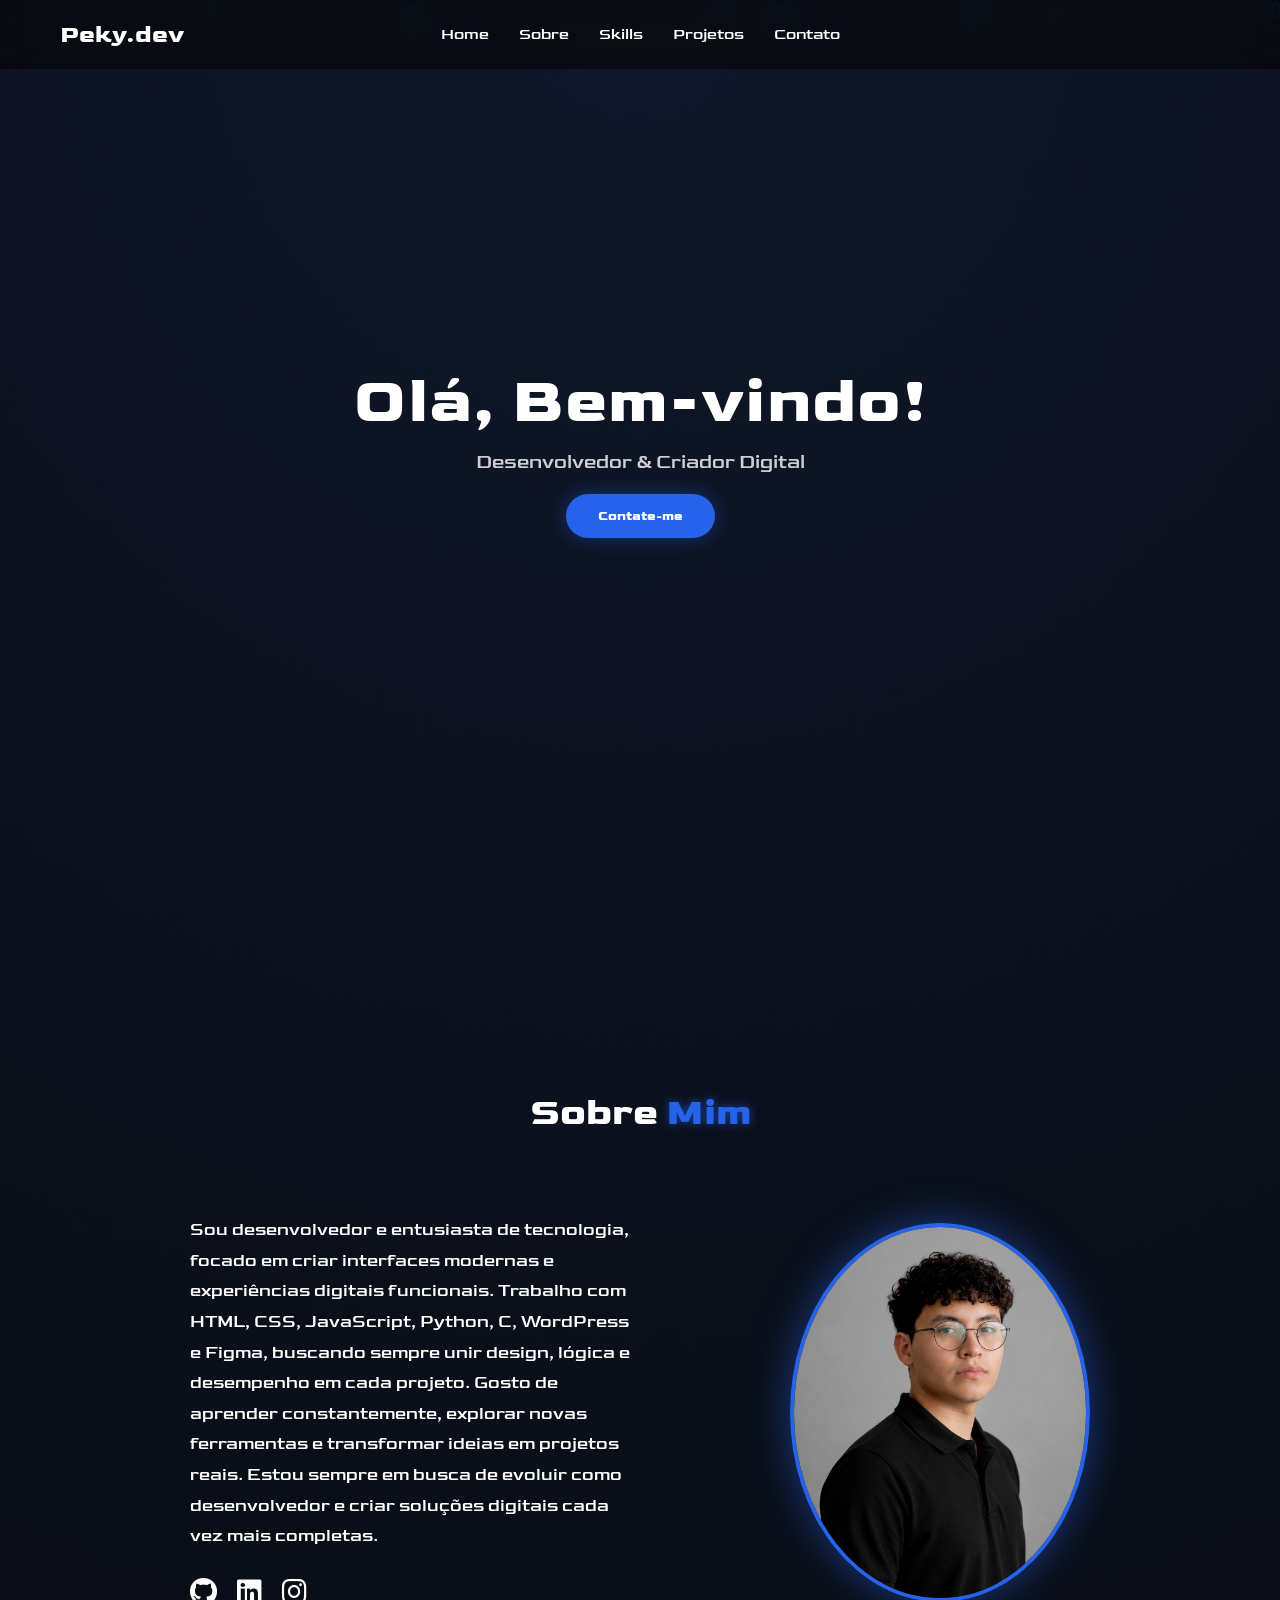
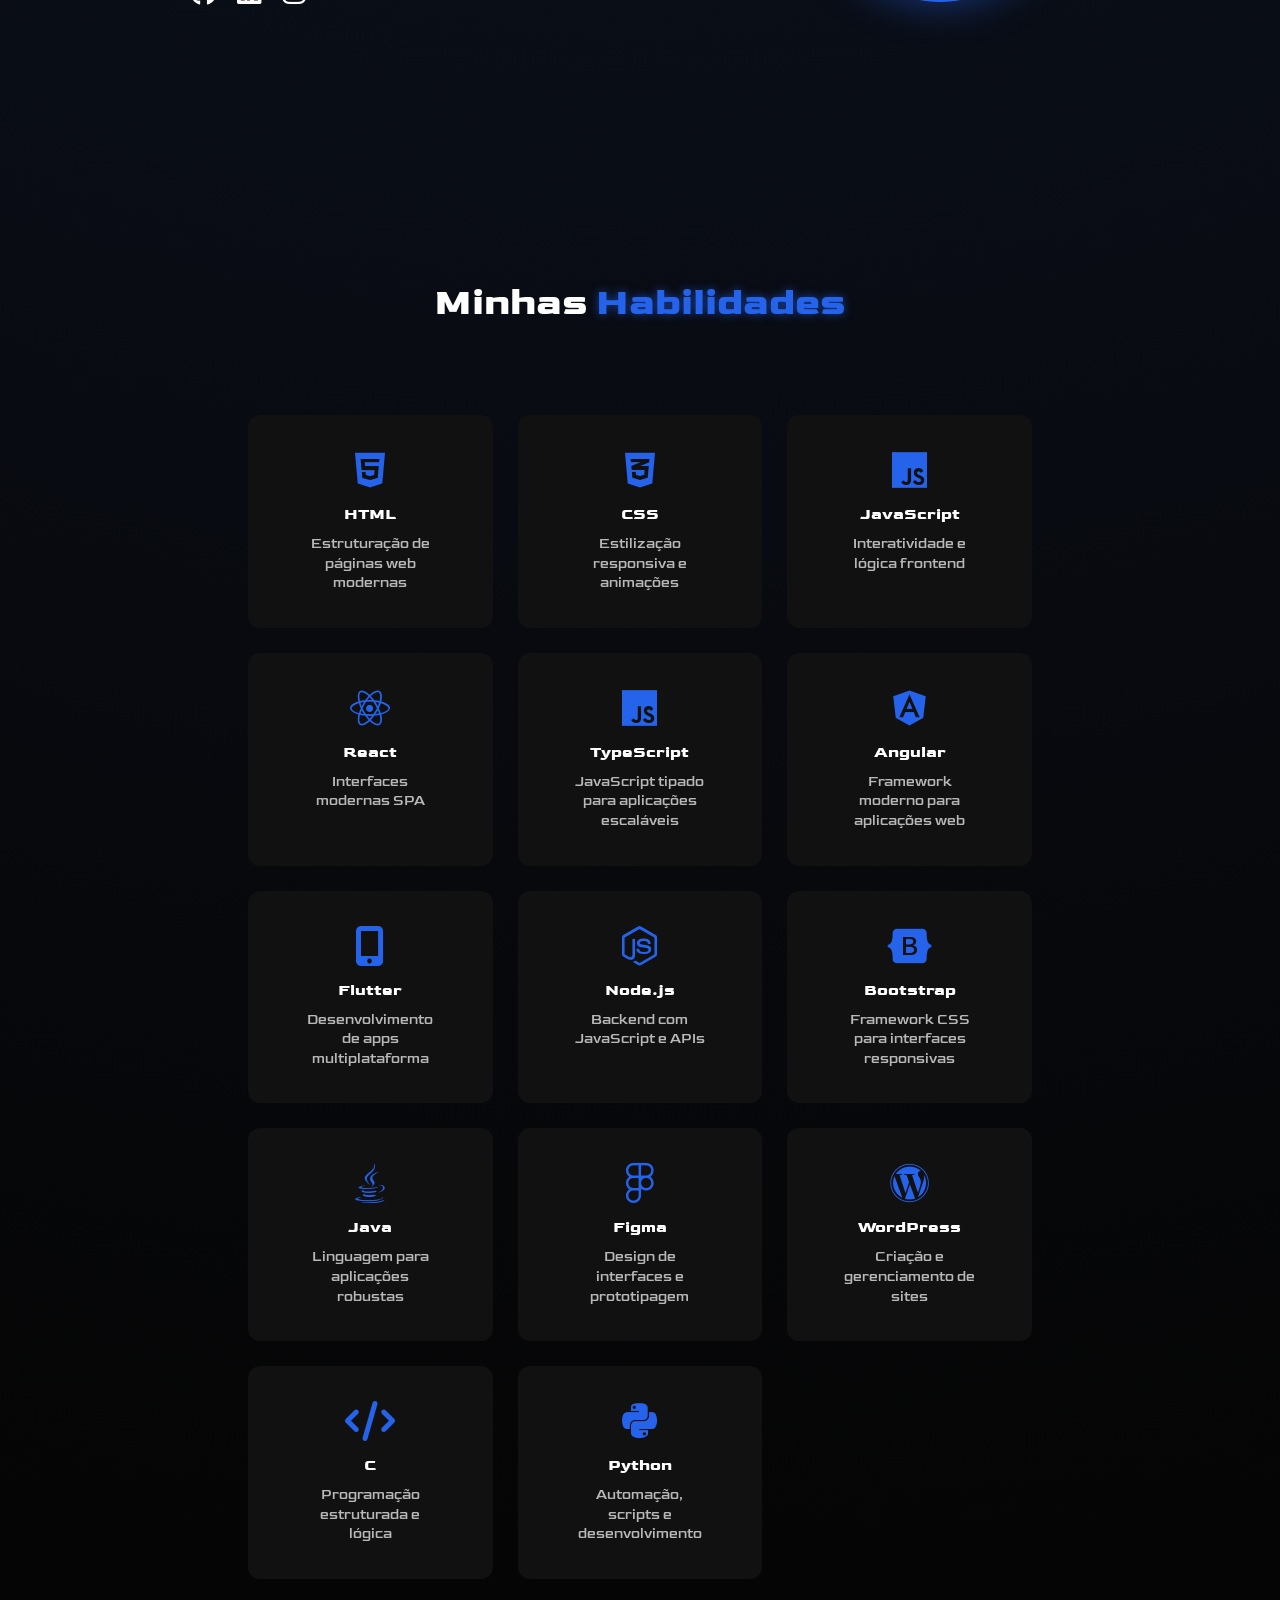
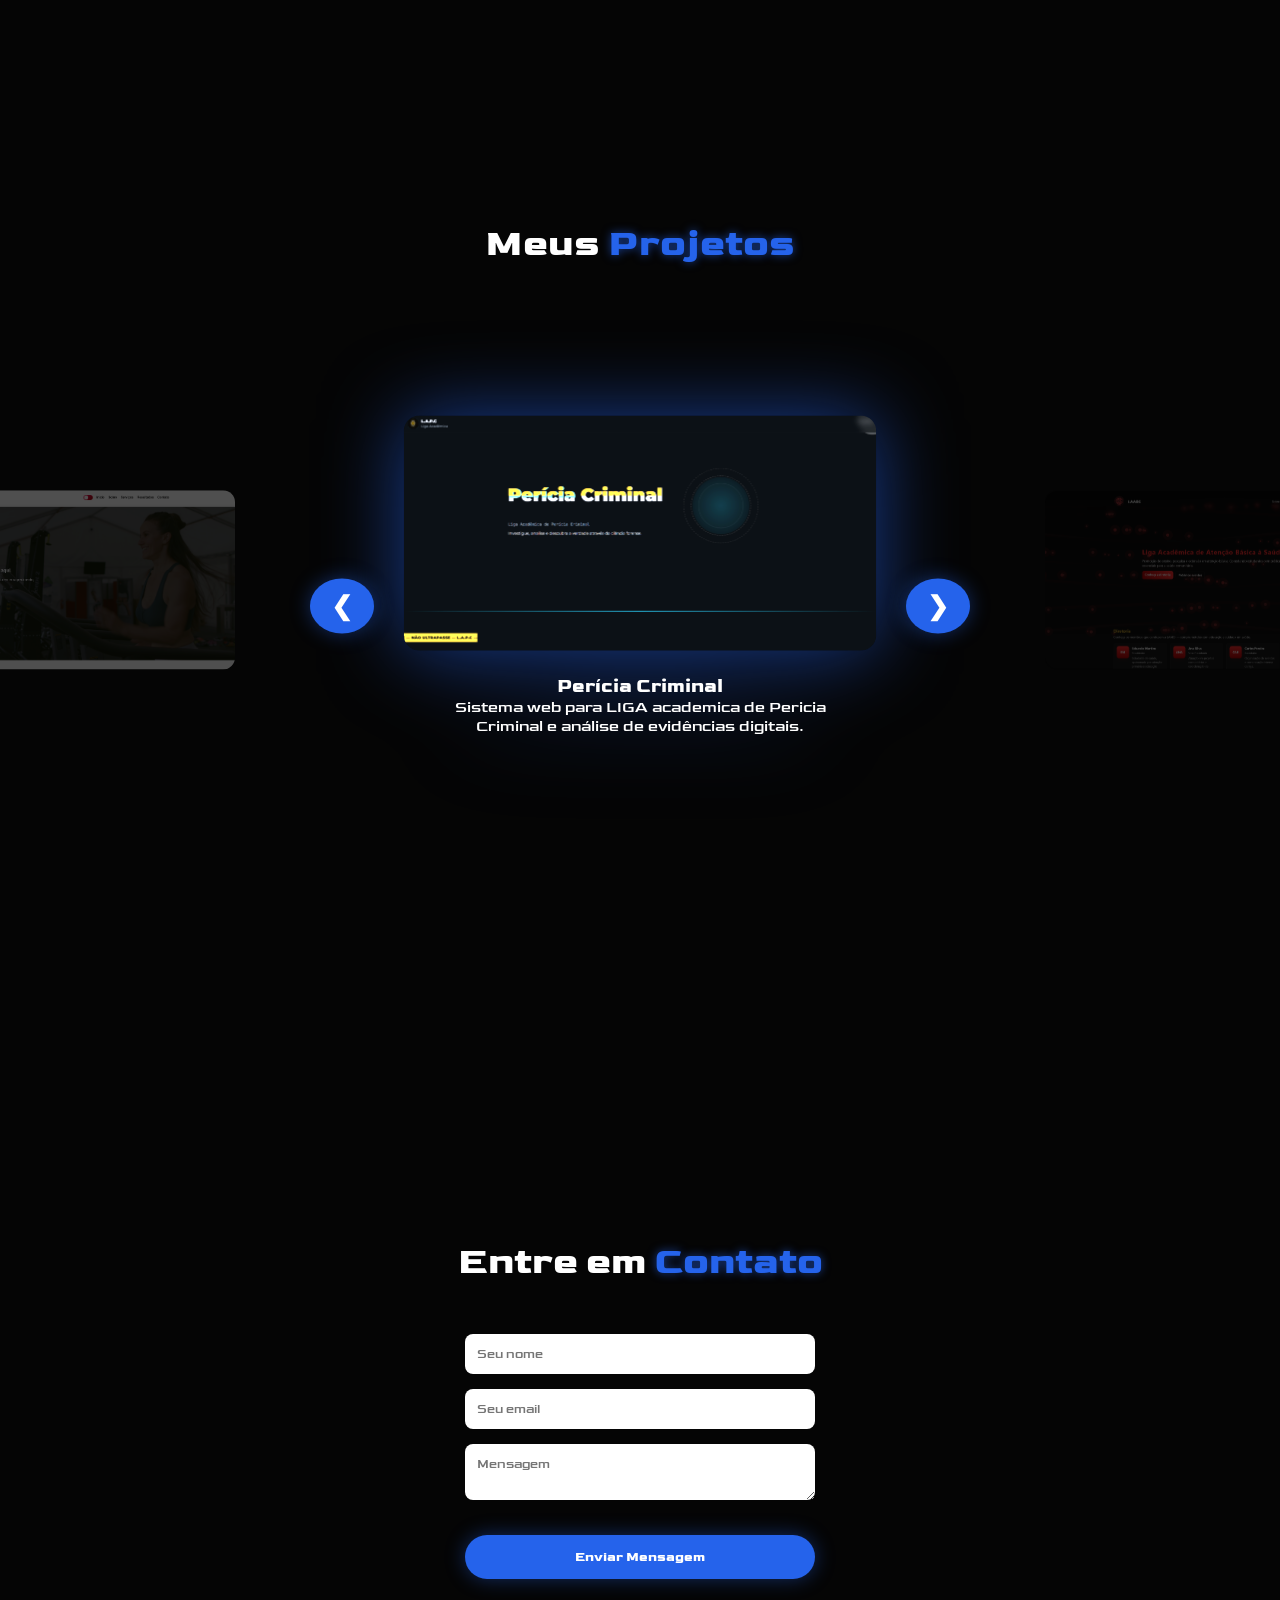
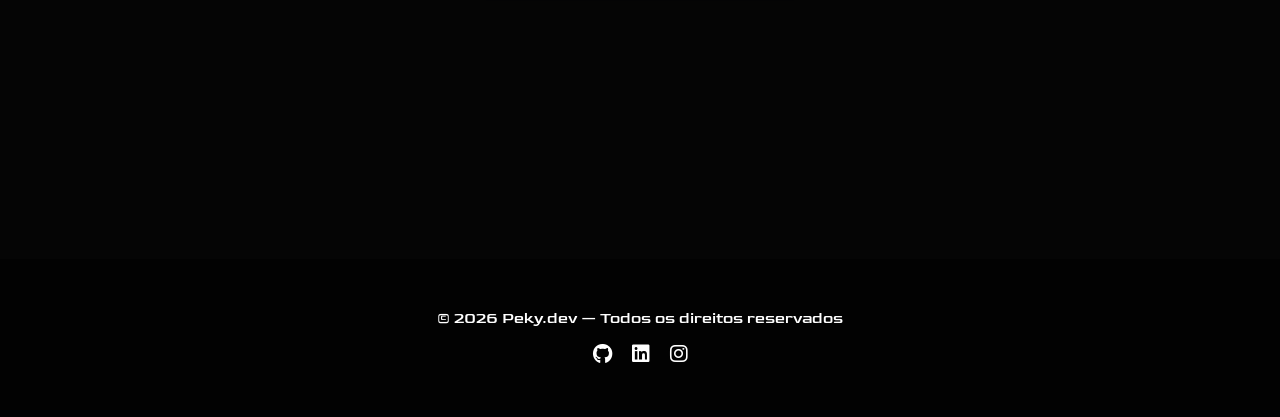
<file: index.html>
<!DOCTYPE html>
<html lang="pt-br">
<head>
<meta charset="UTF-8">
<meta name="viewport" content="width=device-width, initial-scale=1">

<title>Peky.dev - Portfólio</title>

<!-- FONTE GOLDMAN -->
<link href="https://fonts.googleapis.com/css2?family=Goldman:wght@400;700&display=swap" rel="stylesheet">

<link rel="stylesheet" href="homepage.css">
<link rel="stylesheet"
href="https://cdnjs.cloudflare.com/ajax/libs/font-awesome/6.5.0/css/all.min.css">
</head>

<body>

    <div class="binary-bg" id="binaryBg"></div>

<header>
<nav>
<h2>Peky.dev</h2>

<ul>
<li><a href="#hero">Home</a></li>
<li><a href="#sobre">Sobre</a></li>
<li><a href="#skills">Skills</a></li>
<li><a href="#projetos">Projetos</a></li>
<li><a href="#contato">Contato</a></li>
</ul>
</nav>
</header>

<!-- HERO -->
<section id="hero" class="section reveal">
<h1>Olá, Bem-vindo!</h1>
<p>Desenvolvedor & Criador Digital</p>
<button onclick="scrollSection('contato')">
Contate-me
</button>
</section>

<!-- SOBRE -->
<section id="sobre" class="section reveal sobre">

<h2>Sobre <span>Mim</span></h2>

<div class="sobre-conteudo">

<div class="sobre-texto">
<p>
Sou desenvolvedor e entusiasta de tecnologia, focado em criar interfaces modernas e experiências digitais funcionais. Trabalho com HTML, CSS, JavaScript, Python, C, WordPress e Figma, buscando sempre unir design, lógica e desempenho em cada projeto.

Gosto de aprender constantemente, explorar novas ferramentas e transformar ideias em projetos reais. Estou sempre em busca de evoluir como desenvolvedor e criar soluções digitais cada vez mais completas.
</p>

<div class="redes">
<a href="https://github.com/luispeky"><i class="fab fa-github"></i></a>
<a href="https://www.linkedin.com/in/eduardo-martins-bb429035b"><i class="fab fa-linkedin"></i></a>
<a href="https://www.instagram.com/luispeky"><i class="fab fa-instagram"></i></a>
</div>
</div>

<img src="img/SEO.png">

</div>

</section>

<!-- SKILLS -->
<section id="skills" class="section reveal">
<h2>Minhas <span>Habilidades</span></h2>

<div class="skills-grid">

<div class="skill">
<i class="fab fa-html5"></i>
<h3>HTML</h3>
<p>Estruturação de páginas web modernas</p>
</div>

<div class="skill">
<i class="fab fa-css3-alt"></i>
<h3>CSS</h3>
<p>Estilização responsiva e animações</p>
</div>

<div class="skill">
<i class="fab fa-js"></i>
<h3>JavaScript</h3>
<p>Interatividade e lógica frontend</p>
</div>

<div class="skill">
<i class="fab fa-react"></i>
<h3>React</h3>
<p>Interfaces modernas SPA</p>
</div>

<div class="skill">
<i class="fab fa-js"></i>
<h3>TypeScript</h3>
<p>JavaScript tipado para aplicações escaláveis</p>
</div>

<div class="skill">
<i class="fab fa-angular"></i>
<h3>Angular</h3>
<p>Framework moderno para aplicações web</p>
</div>

<div class="skill">
<i class="fas fa-mobile-alt"></i>
<h3>Flutter</h3>
<p>Desenvolvimento de apps multiplataforma</p>
</div>

<div class="skill">
<i class="fab fa-node-js"></i>
<h3>Node.js</h3>
<p>Backend com JavaScript e APIs</p>
</div>

<div class="skill">
<i class="fab fa-bootstrap"></i>
<h3>Bootstrap</h3>
<p>Framework CSS para interfaces responsivas</p>
</div>

<div class="skill">
<i class="fab fa-java"></i>
<h3>Java</h3>
<p>Linguagem para aplicações robustas</p>
</div>

<div class="skill">
<i class="fab fa-figma"></i>
<h3>Figma</h3>
<p>Design de interfaces e prototipagem</p>
</div>

<div class="skill">
<i class="fab fa-wordpress"></i>
<h3>WordPress</h3>
<p>Criação e gerenciamento de sites</p>
</div>

<div class="skill">
<i class="fas fa-code"></i>
<h3>C</h3>
<p>Programação estruturada e lógica</p>
</div>

<div class="skill">
<i class="fab fa-python"></i>
<h3>Python</h3>
<p>Automação, scripts e desenvolvimento</p>
</div>

</div>

</section>

<!-- PROJETOS -->
<section id="projetos" class="section reveal">

<h2>Meus <span>Projetos</span></h2>

<div class="carousel">

<button id="arrow-left" class="arrow">&#10094;</button>

<div class="carousel-track">

<div class="project">

<img src="img/LAPC.png">

<div class="project-info">
<h3>Perícia Criminal</h3>
<p>Sistema web para LIGA academica de Pericia Criminal e análise de evidências digitais.</p>
</div>

</div>

<div class="project">

<img src="img/LAABS.png">

<div class="project-info">
<h3>Atenção Básica à Saúde</h3>
<p>Sistema web para LIGA academica de Atenção Básica à Saúde</p>
</div>

</div>

<div class="project">

<img src="img/PERSONAL.png">

<div class="project-info">
<h3>Site Personal Trainer</h3>
<p>Sistema web para personal trainer</p>
</div>

</div>

</div>

<button id="arrow-right" class="arrow">&#10095;</button>

</div>

</section>

<!-- CONTATO -->
<section id="contato" class="section reveal">
<h2>Entre em <span>Contato</span></h2>

<form id="whatsappForm">
<input id="nome" placeholder="Seu nome" required>
<input id="email" placeholder="Seu email">
<textarea id="mensagem" placeholder="Mensagem"></textarea>

<button type="submit">Enviar Mensagem</button>
</form>

</section>

<script src="homepage.js"></script>

<footer>

<p>© 2026 Peky.dev — Todos os direitos reservados</p>

<div class="footer-redes">
<a href="https://github.com/luispeky"><i class="fab fa-github"></i></a>
<a href="https://www.linkedin.com/in/eduardo-martins-bb429035b"><i class="fab fa-linkedin"></i></a>
<a href="https://www.instagram.com/luispeky"><i class="fab fa-instagram"></i></a>
</div>

</footer>

</body>
</html>
</file>
<file: homepage.css>
*{
margin:0;
padding:0;
box-sizing:border-box;
font-family:'Goldman', sans-serif;
scroll-behavior:smooth;
}

body{
background:#050505;
background-image: radial-gradient(circle at top, #0f172a 0%, #050505 60%);
color:white;
}

/* NAVBAR */
nav{
display:flex;
justify-content:center;
align-items:center;
gap:60px;
padding:25px;
position:fixed;
width:100%;
z-index:1000;
background:rgba(5,5,5,0.6);
backdrop-filter:blur(10px);
}

nav h2{
position:absolute;
left:60px;
}

nav ul{
display:flex;
gap:30px;
list-style:none;
}

nav a{
color:white;
text-decoration:none;
}

nav a:hover{
color:#2563eb;
transition:0.3s;
}

nav.scrolled{
background:rgba(5,5,5,0.7);
backdrop-filter:blur(10px);
box-shadow:0 5px 20px rgba(0,0,0,0.4);
}

/* SEÇÕES */
.section{
min-height:100vh;
display:flex;
flex-direction:column;
justify-content:center;
align-items:center;
text-align:center;
padding:80px;
}

.section h2 span{
color:#2563eb;
text-shadow:0 0 10px rgba(37,99,235,.6);
}

/* HERO */
#hero h1{
font-size:64px;
letter-spacing:1px;
}

#hero p{
font-size:20px;
opacity:0.8;
margin-top:10px;
}

button{
margin-top:20px;
padding:14px 32px;
background:#2563eb;
border:none;
border-radius:30px;
color:white;
cursor:pointer;
font-weight:600;

box-shadow:0 0 20px rgba(37,99,235,.4);

transition:.3s;
}

button:hover{
transform:translateY(-3px);
box-shadow:0 0 35px rgba(37,99,235,.7);
}

/* SOBRE */
.sobre{
flex-direction:column;
}

.sobre-conteudo{
display:flex;
align-items:center;
gap:60px;
margin-top:30px;
}

.sobre-texto{
max-width:450px;
text-align:left;
}

.sobre-texto p{
font-size:18px;
line-height:1.7;
max-width:520px;
}

.sobre img{
width:300px;
margin-left: 90px;
border-radius:50%;
border:4px solid #2563eb;

box-shadow:0 0 40px rgba(37,99,235,.5);

object-fit:cover;
}

.sobre img:hover{
transform:scale(1.05);
transition:.4s;
}

/* SKILLS */
.skills-grid{
display:grid;
grid-template-columns:repeat(auto-fit,minmax(200px,1fr));
gap:25px;
width:70%;
margin-top:40px;
}

.skill{
background:#111;
padding:35px;
border-radius:12px;
transition:.3s;
}

.skill i{
font-size:40px;
margin-bottom:15px;
color:#2563eb;
}

.skill h3{
margin-bottom:10px;
font-size:16px;
text-align:center;
max-width:120px;
margin-left:auto;
margin-right:auto;
}

.skill p{
font-size:14px;
opacity:.7;
text-align:center;
word-wrap:break-word;
line-height:1.4;
max-width:140px;
margin:0 auto;
}

.skill:hover{
transform:translateY(-8px) scale(1.03);
background:#2563eb;
box-shadow:0 10px 30px rgba(37,99,235,.4);
}

.skill:hover i{
color:white;
}

.skill:hover h3,
.skill:hover p{
color:white;
}

/* PROJETOS */
.projetos{
display:flex;
gap:25px;
margin-top:40px;
}

.projetos img{
width:260px;
border-radius:12px;
transition:.3s;
}

.projetos img:hover{
transform:scale(1.05);
}

/* CONTATO */
form{
display:flex;
flex-direction:column;
gap:15px;
width:350px;
}

input,textarea{
padding:12px;
border:none;
border-radius:8px;
}

/* ANIMAÇÃO SCROLL */
.reveal{
opacity:0;
transform:translateY(80px);
transition:1s;
}

.reveal.active{
opacity:1;
transform:translateY(0);
}

/* ESPAÇAMENTO DOS TITULOS */
.section h2{
    font-size:38px;
    margin-bottom:50px;
}

.section h2 span{
color:#2563eb;
}

.redes{
margin-top:25px;
display:flex;
gap:20px;
}

.redes a{
color:white;
font-size:28px;
transition:.3s;
}

.redes a:hover{
color:#2563eb;
transform:scale(1.2);
}

/* CAROUSEL BASE */
.carousel{
position:relative;
display:flex;
justify-content:center;
align-items:center;
height:420px;
margin-top:60px;
}

/* TRACK */
.carousel-track{
position:relative;
width:900px;
height:100%;
}

/* PROJETO BASE */
.project{
position:absolute;
text-align:center;
top:50%;
left:50%;
transform:translate(-50%,-50%) scale(.6);
opacity:.2;
transition:.7s cubic-bezier(.25,.8,.25,1);
filter:brightness(.4) blur(2px);
display:flex;
flex-direction:column;
align-items:center;
}

.project img{
width:450px;
border-radius:15px;
}

.project img{
transition:0.4s;
}

.project.active img{
transform:scale(1.05);
}


/* CENTRO (FOCO) */
.project.active{
transform:translate(-50%,-50%) scale(1);
opacity:1;
z-index:5;
filter:
brightness(1.2)
drop-shadow(0 0 40px rgba(37,99,235,.6));
}

/* ESQUERDA */
.project.prev{
transform:
translate(-180%,-50%)
scale(.8);
opacity:.5;
filter:brightness(.6);
}

/* DIREITA */
.project.next{
transform:
translate(80%,-50%)
scale(.8);
opacity:.5;
filter:brightness(.6);
}

/* CAIXA DE INFORMAÇÃO */
.project-info{
max-height:0;
overflow:hidden;
opacity:0;
transform:translateY(-20px);
transition:0.4s ease;
background: transparent;
margin-top:15px;
padding:0 20px;
border-radius:10px;
width:100%;
max-width:450px;
}

/* QUANDO O PROJETO ESTIVER NO CENTRO */
.project.active .project-info{
max-height:150px;
opacity:1;
transform:translateY(0);
padding:15px 20px;
}



/* BOTÕES DO CARROSSEL */
.arrow{
position:absolute;
top:50%;
transform:translateY(-50%);
width:55px;
height:55px;
border-radius:50%;
border:none;

display:flex;
align-items:center;
justify-content:center;

background:#2563eb;
color:white;
font-size:26px;
cursor:pointer;

transition:0.3s;
z-index:10;
}

.arrow:hover{
transform:translateY(-50%) scale(1.1);
background:#1d4ed8;
}

/* POSIÇÃO */
#arrow-left{
left:120px;
}

#arrow-right{
right:120px;
}

footer{
background:#020202;
padding:50px;
text-align:center;
}

.footer-redes{
margin-top:15px;
display:flex;
justify-content:center;
gap:20px;
}

.footer-redes a{
color:white;
font-size:20px;
transition:.3s;
}

.footer-redes a:hover{
color:#2563eb;
}

@media(max-width:900px){

.sobre-conteudo{
flex-direction:column;
text-align:center;
}

.carousel-track{
width:100%;
}

.project img{
width:280px;
}

nav ul{
display:none;
}

}

/* bolhas*/
.binary-bg {
  position: fixed;
  top: 0;
  left: 0;
  width: 100%;
  height: 100%;
  z-index: -1;
  overflow: hidden;
  pointer-events: none;
}

.binary {
  position: absolute;
  color: rgba(0, 150, 255, 0.25);
  font-size: 20px;
  font-family: monospace;
  animation: subir linear infinite;
}

@keyframes subir {
  from {
    transform: translateY(100vh);
    opacity: 0;
  }
  30% {
    opacity: 0.6;
  }
  to {
    transform: translateY(-10vh);
    opacity: 0;
  }
}
</file>
